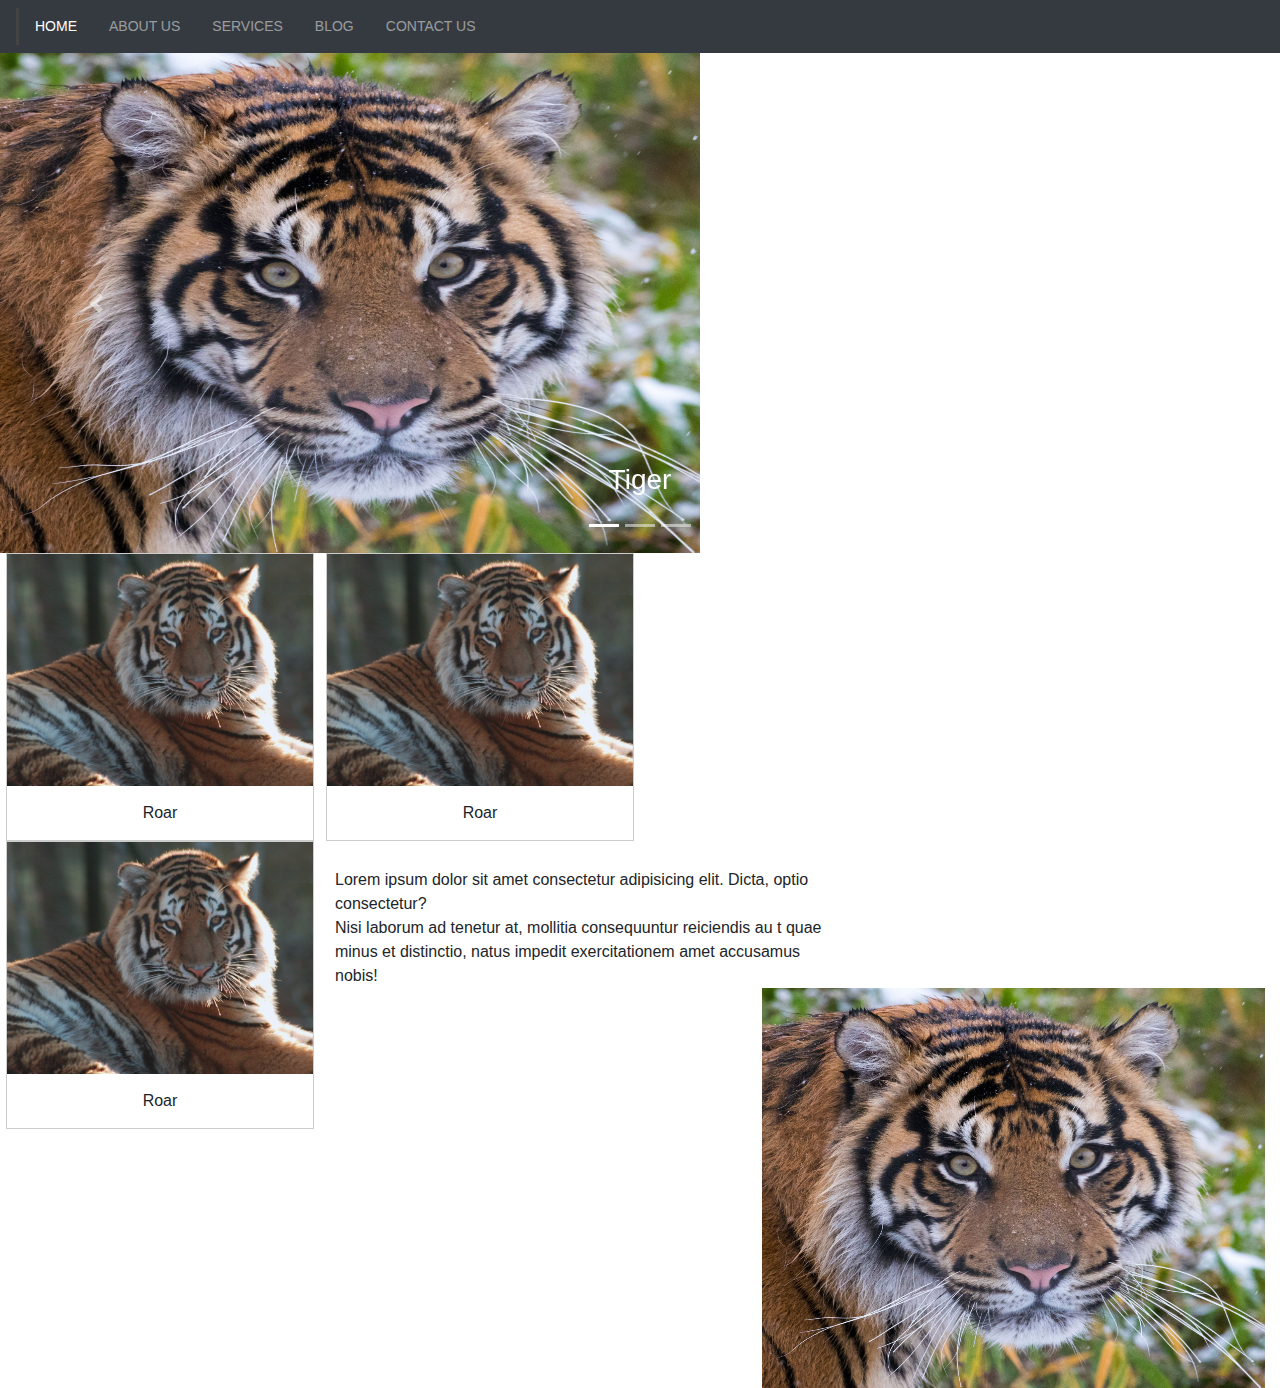
<file: About.html>
<html>
    <head>
        <title>Bootstrap Example</title>
        <meta charset="utf-8">
        <meta name="viewport" content="width=device-width, initial-scale=1">
        <link rel="stylesheet" href="https://maxcdn.bootstrapcdn.com/bootstrap/4.5.2/css/bootstrap.min.css">
        <script src="https://ajax.googleapis.com/ajax/libs/jquery/3.5.1/jquery.min.js"></script>
        <script src="https://cdnjs.cloudflare.com/ajax/libs/popper.js/1.16.0/umd/popper.min.js"></script>
        <script src="https://maxcdn.bootstrapcdn.com/bootstrap/4.5.2/js/bootstrap.min.js"></script>
      
        
    
    
    


    </head>
    <body>


        <link rel="stylesheet" href="services.css">
        <nav class="navbar navbar-expand-sm bg-dark navbar-dark">
          <ul class="navbar-nav">
            <li class="nav-item active">
              <a class="nav-link" href="index.html">Home</a>
            </li>
            <li class="nav-item">
              <a class="nav-link" href="About.html">About Us</a>
            </li>
            <li class="nav-item">
              <a class="nav-link" href="Services.html">Services</a>
            </li>
            <li class="nav-item">
              <a class="nav-link" href="Blog.html">Blog</a>
            </li>
            <li class="nav-item">
              <a class="nav-link" href="Contact.html">Contact Us</a>
            </li>
          </ul>
        </nav>
       
            </ul>
        </div>
            </div>
        </nav>
        

        <div id="demo" class="carousel slide" data-ride="carousel" class=" col-sm-4">
            <ul class="carousel-indicators">
              <li data-target="#demo" data-slide-to="0" class="active"></li>
              <li data-target="#demo" data-slide-to="1"></li>
              <li data-target="#demo" data-slide-to="2"></li>
            </ul>
            <div class="carousel-inner">
              <div class="carousel-item active">
                <img src="t1.jpg" alt="Los Angeles" width="700" height="500">
                <div class="carousel-caption">
                  <h3>Tiger</h3>
                  <p></p>
                </div>   
              </div>
              <div class="carousel-item">
                <img src="t2.jpg" alt="Chicago" width="700" height="500">
                <div class="carousel-caption">
                  <h3>Tiger</h3>
                  <p></p>
                </div>   
              </div>
              <div class="carousel-item">
                <img src="t3.jpg" alt="New York" width="700" height="500">
                <div class="carousel-caption">
                  <h3> Tiger</h3>
                  <p></p>
                </div>   
              </div>
            </div>
            <a class="carousel-control-prev" href="#demo" data-slide="prev">
              <span class="carousel-control-prev-icon"></span>
            </a>
            <a class="carousel-control-next" href="#demo" data-slide="next">
              <span class="carousel-control-next-icon"></span>
            </a>
          </div>

          <iframe width="560" height="315" style="float: right;"
          src="https://www.youtube.com/embed/FK3dav4bA4s" 
          title="YouTube video player" frameborder="0" 
          allow="accelerometer; autoplay; clipboard-write; 
          encrypted-media; gyroscope; picture-in-picture" 
          allowfullscreen></iframe>


          <div class="responsive" class=" col-sm-5">
            <div class="gallery">
              <a target="_blank" href="t1.jpg">
                <img src="t2.jpg" alt="Forest" width="600" height="400">
              </a>
              <div class="desc">Roar</div>
            </div>
          </div>
          

          <div class="responsive" class=" col-sm-5">
            <div class="gallery">
              <a target="_blank" href="t2.jpg">
                <img src="t2.jpg" alt="Forest" width="600" height="400">
              </a>
              <div class="desc">Roar</div>
            </div>
          </div>
          

          <div class="responsive" class=" col-sm-5">
            <div class="gallery">
              <a target="_blank" href="t3.jpg">
                <img src="t2.jpg" alt="Forest" width="600" height="400">
              </a>
              <div class="desc">Roar</div>
            </div>
          </div>
          
          <p1 style="float: left;" class="col-sm-5"> Lorem ipsum 
              dolor sit amet
               consectetur adipisicing 
               elit. Dicta, optio consectetur?<br> Nisi laborum 
               ad tenetur at, mollitia consequuntur reiciendis au
               t quae minus et distinctio, natus impedit exercitationem amet accusamus nobis!</p1>
<img src="t1.jpg" style="float: right;" height="400" width="400"class="col-sm-5">
    </body>
</file>
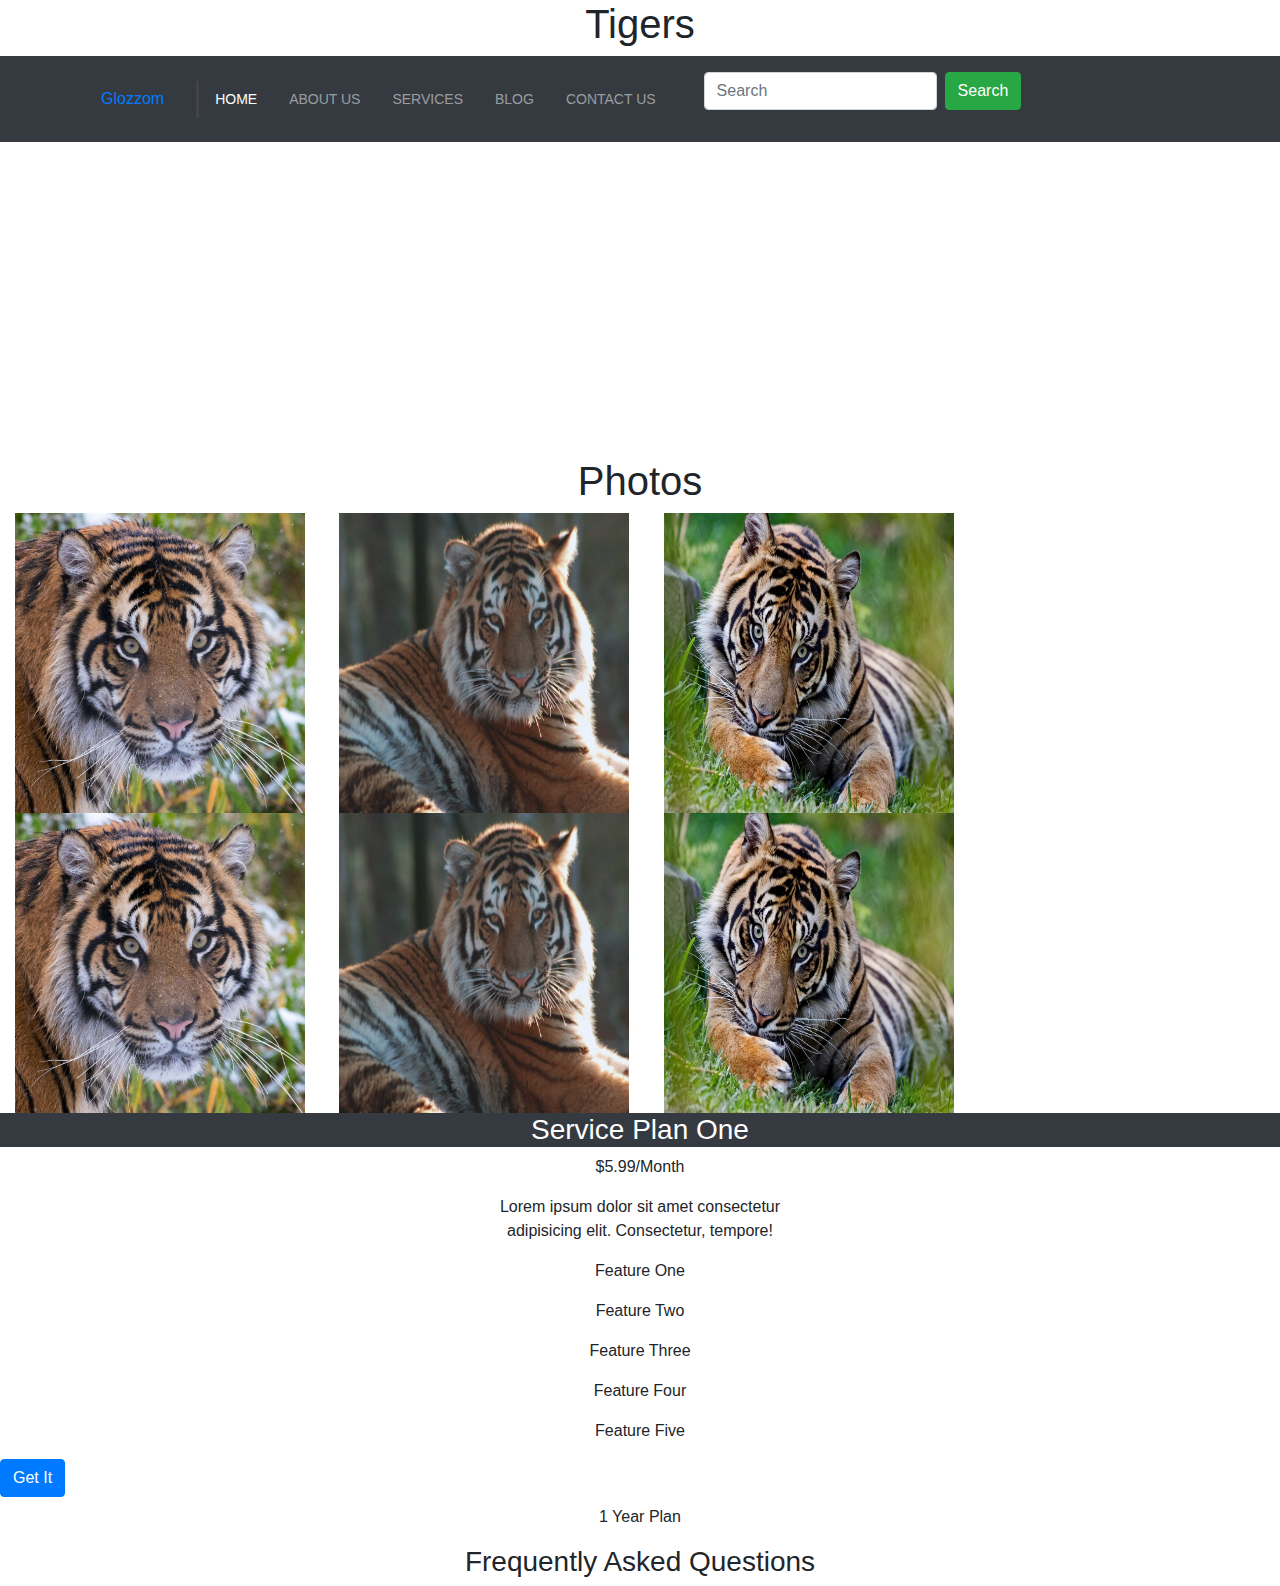
<file: Services.html>
<html>
<head>






    <title>Bootstrap Example</title>

    <meta charset="utf-8">

    <meta name="viewport" content="width=device-width, initial-scale=1">

    <link rel="stylesheet" href="https://maxcdn.bootstrapcdn.com/bootstrap/4.5.2/css/bootstrap.min.css">

    <script src="https://ajax.googleapis.com/ajax/libs/jquery/3.5.1/jquery.min.js"></script>

    <script src="https://cdnjs.cloudflare.com/ajax/libs/popper.js/1.16.0/umd/popper.min.js"></script>

    <script src="https://maxcdn.bootstrapcdn.com/bootstrap/4.5.2/js/bootstrap.min.js"></script>
  
    

















</head>
<body>
 <h1  style="text-align: center;"> Tigers    </h1>

    <link rel="stylesheet" href="services.css">

    <nav class =" navbar navbar-expand-sm navbar-dark bg-dark">
        <div class="container">
    <a href="index.html " class="navbar brand " > Glozzom</a>
    <button class="navbar-toggler" data-toggle=" collapse" data-target="#navbarCollapse">
        <span class="navbar-toggler-icon"></span>
    </button>
    <div class="collapse navbar-collapse" id="navbarCollapse">
    

    <link rel="stylesheet" href="services.css">
    <nav class="navbar navbar-expand-sm bg-dark navbar-dark">
      <ul class="navbar-nav">
        <li class="nav-item active">
          <a class="nav-link" href="index.html">Home</a>
        </li>
        <li class="nav-item">
          <a class="nav-link" href="About.html">About Us</a>
        </li>
        <li class="nav-item">
          <a class="nav-link" href="Services.html">Services</a>
        </li>
        <li class="nav-item">
          <a class="nav-link" href="Blog.html">Blog</a>
        </li>
        <li class="nav-item">
          <a class="nav-link" href="Contact.html">Contact Us</a>
        </li>
      </ul>
    </nav>
    <nav class="navbar navbar-expand-sm bg-dark navbar-dark" style="float: right;">
  <form class="form-inline" action="/action_page.php">
    <input class="form-control mr-sm-2" type="text" placeholder="Search">
    <button class="btn btn-success" type="submit">Search</button>
  </form>
</nav>
<br>
        </ul>
    </div>
        </div>
    </nav>
    

    <iframe width="800" height="315"  
    src="https://www.youtube.com/embed/FK3dav4bA4s" 
    title="YouTube video player" frameborder="0" 
    allow="accelerometer; autoplay; clipboard-write; 
    encrypted-media; gyroscope; picture-in-picture" 
    allowfullscreen></iframe>

    <iframe width="458" height="315" style="float: right;" 
    src="https://www.youtube.com/embed/_ibq2xaSpWk" 
    title="YouTube video player" frameborder="0" 
    allow="accelerometer; autoplay; clipboard-write; 
    encrypted-media; gyroscope; picture-in-picture" 
    allowfullscreen></iframe>


    <h1 style="text-align: center;">
        Photos
    </h1>
<div id=" pic">
   
  <img src="t1.jpg"  height="300" width="300"  class="col-sm-3"  >

  <img src="t2.jpg"  height="300" width="300"  class="col-sm-3">

  <img src="t3.jpg"  height="300" width="300"  class="col-sm-3" >

  <img src="t1.jpg"  height="300" width="300"  class="col-sm-3"  >

  <img src="t2.jpg"  height="300" width="300"  class="col-sm-3">

  <img src="t3.jpg"  height="300" width="300"  class="col-sm-3"  >

</div>

  <div id="plan ">
    <section>
    <h3 class="bg-dark text-white" style="text-align: center;"> Service Plan One </h3> 
    <p style="text-align: center;"> $5.99/Month</p > 
    <p style="text-align: center;"> Lorem ipsum dolor sit amet consectetur<br> 
      adipisicing elit. Consectetur, tempore!</p>
    <p  style="text-align: center;"> Feature One </p>
    <p  style="text-align: center;"> Feature Two </p>
    <p  style="text-align: center;"> Feature Three </p>
    <p  style="text-align: center;"> Feature Four </p>
    <p  style="text-align: center;"> Feature Five </p>

    <button type="submit" class=" btn btn-primary mb-2" width=" 50" height=" 5"
     > Get It</button>

     <p  style="text-align: center;"> 1 Year Plan </p>
    </section>
  </div>


  <h3 style="text-align: center;"> Frequently Asked Questions </h3>
 



</body>



</html>
</file>
<file: services.css>
.navbar .nav-link {
    font-size: 14px;
    text-transform: uppercase;
    padding-left: 1rem !important;
    padding-right: 1rem !important; 
    
    }
    
    .navbar .nav-item.active {
        border-left: #444 3px solid;
    
    }


    #pic {
        align: center ;
    }




    div.gallery {
        border: 1px solid #ccc;
      }
      
      div.gallery:hover {
        border: 1px solid #777;
      }
      
      div.gallery img {
        width: 100%;
        height: auto;
      }
      
      div.desc {
        padding: 15px;
        text-align: center;
      }
      
      * {
        box-sizing: border-box;
      }
      
      .responsive {
        padding: 0 6px;
        float: left;
        width: 24.99999%;
      }
      
      @media only screen and (max-width: 700px) {
        .responsive {
          width: 49.99999%;
          margin: 6px 0;
        }
      }
      
      @media only screen and (max-width: 500px) {
        .responsive {
          width: 100%;
        }
      }
      
      .clearfix:after {
        content: "";
        display: table;
        clear: both;
      }

      #plan {
        
        border-style: solid;
  border-width: medium;
      }
</file>
